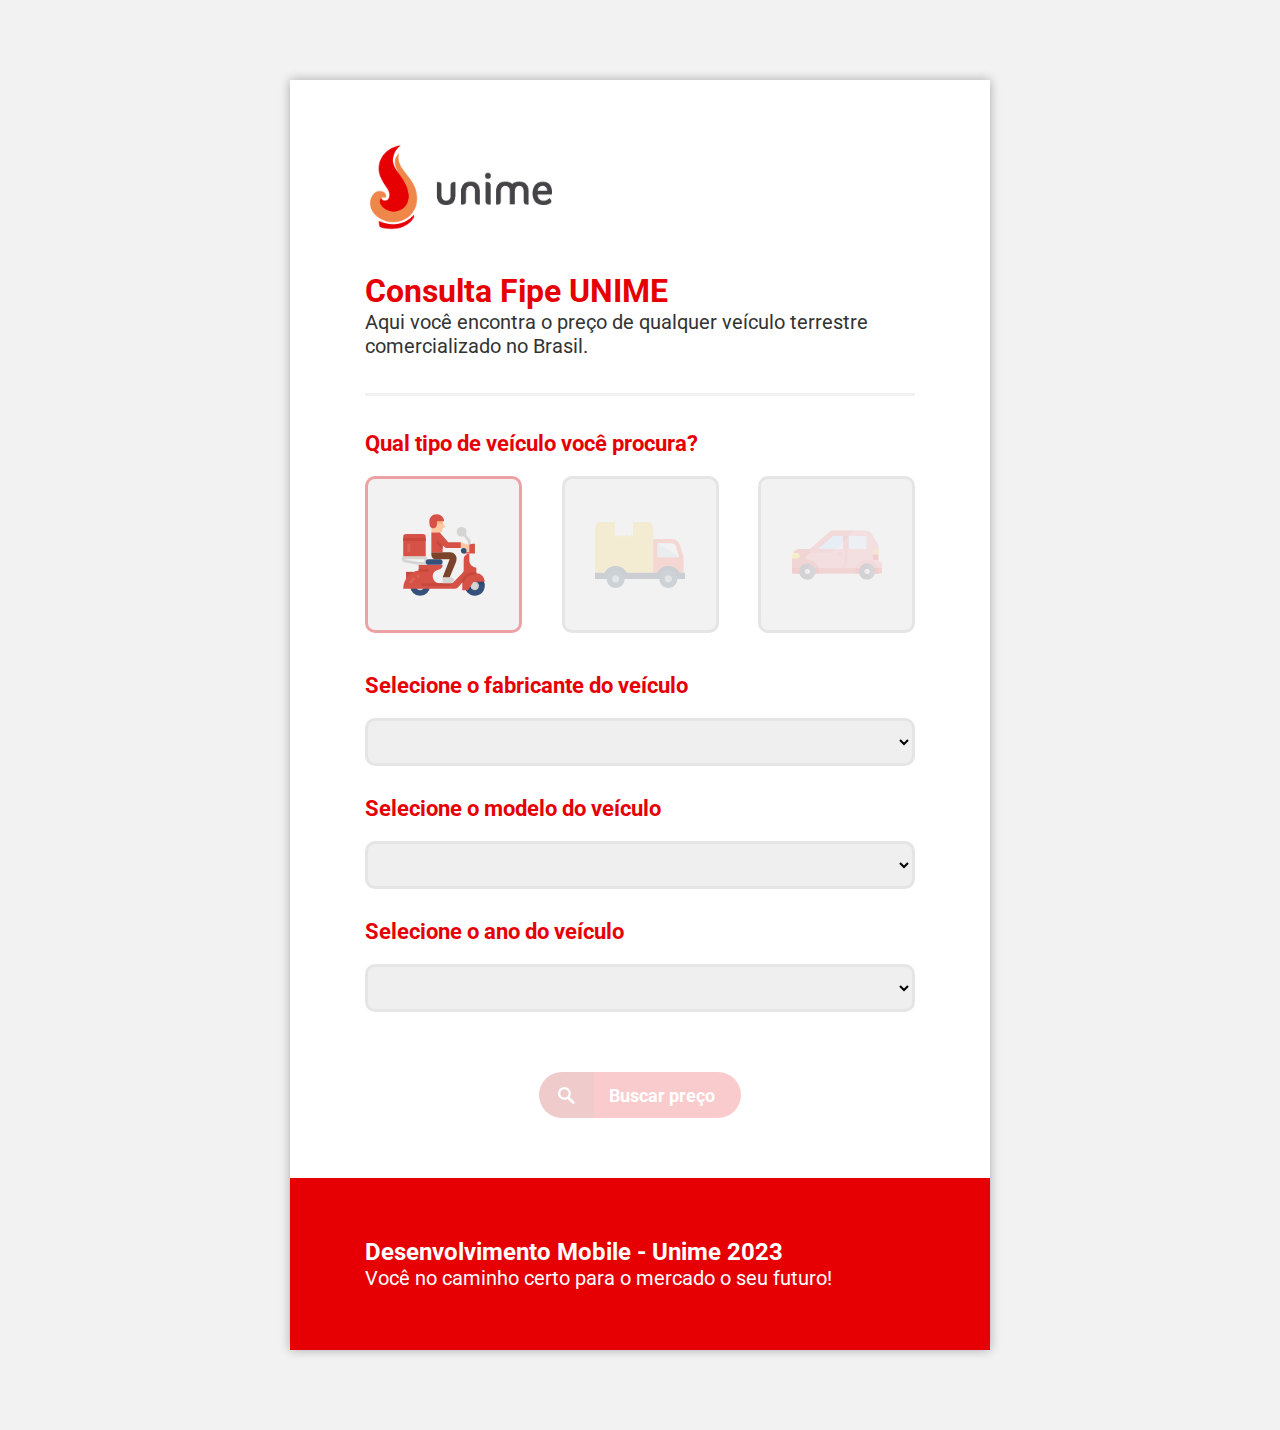
<file: atividade-ajax-fipe-main/index.html>
<!DOCTYPE html>
<html lang="pt-br">
<head>
    <meta charset="UTF-8">
    <meta name="viewport" content="width=device-width, initial-scale=1.0">
    <title>Consulta Fipe UNIME</title>
 
    <link rel="stylesheet" href="css/styles.css">
    <link rel="stylesheet" href="css/modal.css">

    <script src="js/app.js"></script>
</head>
<body>
 
 
    <div class="container">
 
        <div class="content">
 
            <img class="logo" src="images/logo-unime-p.png" alt="Faculdade UNIME Lauro de Freitas">
 
            <h1>Consulta Fipe UNIME</h1>
            <p>
                Aqui você encontra o preço de qualquer veículo terrestre comercializado no Brasil.
            </p>
 
            <hr>
 
            <h2>Qual tipo de veículo você procura?</h2>
 
            <div class="vehicles_types_container">
 
                <ul id="vehicles_types">
                    <li data-type="motos" class="active">
                        <img src="images/moto.svg" alt="Motocicletas">
                    </li>
                    <li data-type="caminhoes">
                        <img src="images/truck.svg" alt="Caminhões">
                    </li>
                    <li data-type="carros">
                        <img src="images/car.svg" alt="Carros de Passeio">
                    </li>
                </ul>
 
            </div>
 
            <h2>Selecione o fabricante do veículo</h2>
 
            <select id="vehicles_brand">
                <option value=""></option>
            </select>
 
            <h2>Selecione o modelo do veículo</h2>
 
            <select id="vehicles_model">
                <option value=""></option>
            </select>
 
            <h2>Selecione o ano do veículo</h2>
 
            <select id="vehicles_year"></select>
 
            <div class="search_button hide">
                <div class="icon">
                    <img src="images/search.svg">
                </div>
                <div class="label">
                    Buscar preço
                </div>
            </div>
 
        </div>
 
        <div class="footer">
 
            <strong>Desenvolvimento Mobile - Unime 2023</strong><br>
            Você no caminho certo para o mercado o seu futuro!
 
        </div>
 
    </div>
 
    <div class="modal hide_modal">
        <div class="body">
 
            <div class="row">
                <div class="vehicle_name"></div>
                <div class="close">
                    <img src="images/close.svg">
                </div>
            </div>
 
            <div class="vehicle_data">
 
                <div class="reference_month">
                    <strong>Mês de referencia:</strong><br>
                    <span class="value"></span>
                </div>
 
                <div class="fipe_code">
                    <strong>Código Fipe:</strong><br>
                    <span class="value"></span>
                </div>
 
                <div class="brand">
                    <strong>Marca:</strong><br>
                    <span class="value"></span>
                </div>
 
                <div class="year">
                    <strong>Ano/Model:</strong><br>
                    <span class="value"></span>
                </div>
 
            </div>
 
            <hr>
 
            <h3>Preço médio</h3>
            <div class="price"></div>
 
        </div>
    </div>
 

 
</body>
</html>
</file>
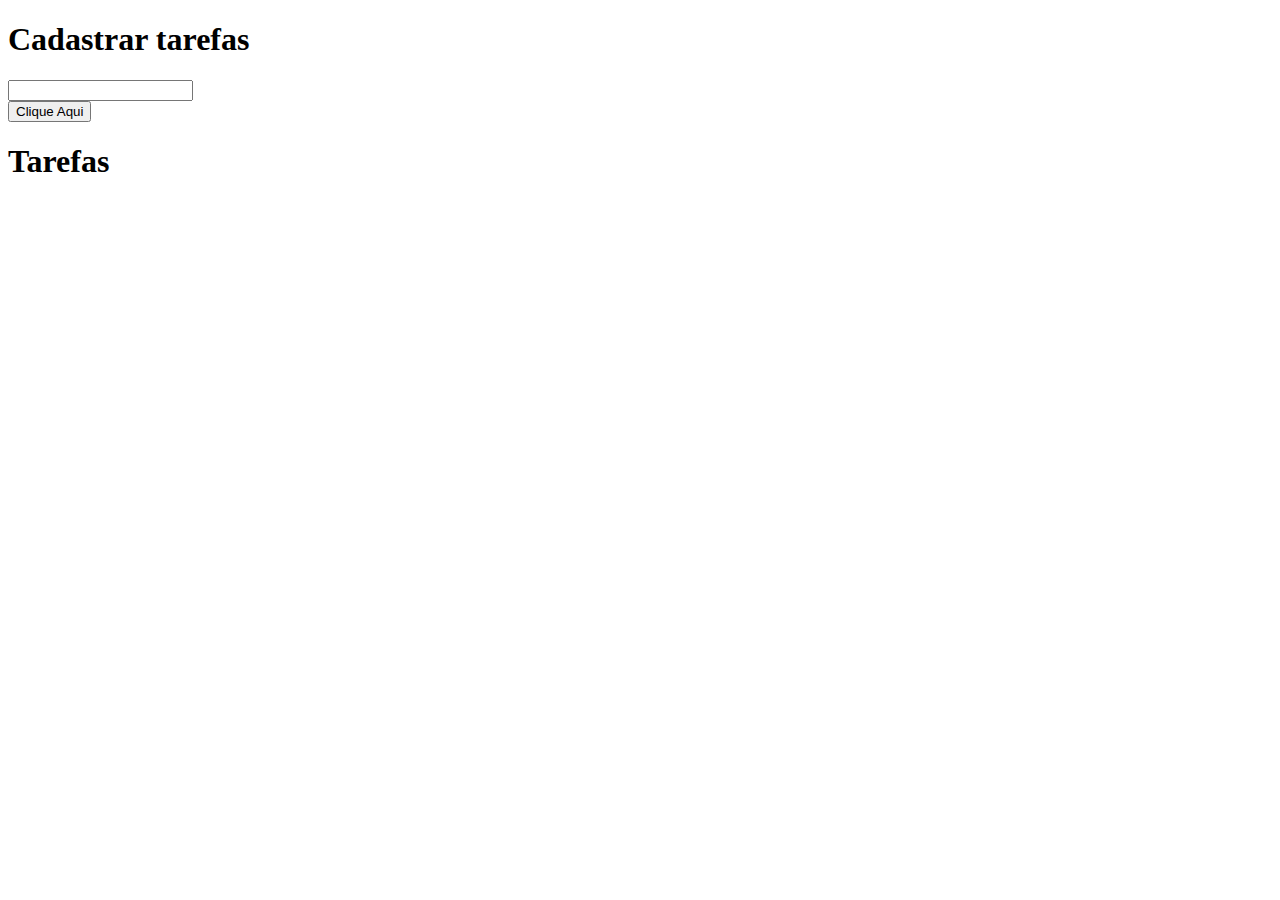
<file: apoio-carousel.html>
<!DOCTYPE html>
<html lang="pt-br">
  <head>
    <!-- Meta tags Obrigatórias -->
    <meta charset="utf-8">
    <meta name="viewport" content="width=device-width, initial-scale=1, shrink-to-fit=no">

    <!-- Bootstrap CSS -->
    <link href="https://cdn.jsdelivr.net/npm/bootstrap@5.0.2/dist/css/bootstrap.min.css" rel="stylesheet" integrity="sha384-EVSTQN3/azprG1Anm3QDgpJLIm9Nao0Yz1ztcQTwFspd3yD65VohhpuuCOmLASjC" crossorigin="anonymous">

    <title></title>
  </head>
  <body class="mt-5">
    <script src="https://cdn.jsdelivr.net/npm/bootstrap@5.0.2/dist/js/bootstrap.bundle.min.js" integrity="sha384-MrcW6ZMFYlzcLA8Nl+NtUVF0sA7MsXsP1UyJoMp4YLEuNSfAP+JcXn/tWtIaxVXM" crossorigin="anonymous"></script>
    
    <div class="container">
      <div class="row">
        <div class="col">
          <h1>Cadastrar tarefas</h1>
          <form class="mt-1">
            <div class="">
              <input onkeydown="inserirComEnter()" id="nomeTarefa" class="form-control" type="text">
            </div>
          </form>
          <button onclick="myFunction()" id="enviarTarefa" type="" class="btn btn-primary mt-3">Clique Aqui</button>
        </div>
      </div>

      <div id="divTarefa" class="row mt-5 d-none">
        <div class="col">
          <h1>Tarefas</h1>
            <ul class="list-group" id="tarefas">

            </ul>



        </div>
      </div>
    </div>
    
    <script>

      function inserirComEnter(){
        
        if (event.key === "Enter") {
          event.preventDefault();
          myFunction()
      }
      }

      function myFunction() {
        let nomeTarefa = document.getElementById('nomeTarefa').value.trim();
      if(!nomeTarefa){
          return;
      }

      document.getElementById('divTarefa').classList.remove('d-none')

      const para = document.createElement("li");

      para.textContent = nomeTarefa

      para.classList.add("list-group-item")

      para.addEventListener('click', (event)=>{
        event.target.classList.toggle('active');
      })

      document.getElementById("tarefas").prepend(para);

      }

      
      </script>


  </body>
</html>
</file>
<file: atividade-ajax-fipe-main/css/styles.css>
@import url('https://fonts.googleapis.com/css2?family=Roboto:wght@400;700&display=swap');

* {
    margin: 0;
    padding: 0;
    box-sizing: border-box;
}

body {
    background-color: #F2F2F2;
    font-family: 'Roboto', sans-serif;
    color: #333;
}

.container {
    width: 700px;
    background-color: white;
    margin: 80px auto;
    box-shadow: 0 0 10px rgb(0, 0, 0, 0.3);
}

.container .content {
    padding: 60px 75px;
}

.container .content .logo {
    width: 193px;
    margin-bottom: 35px;
}

.container .content h1 {
    font-size: 32px;
    color: #E60004;
}

.container .content p {
    font-size: 20px;
}

.container .content hr {
    border: none;
    border-bottom: 3px solid #F2F2F2;
    margin: 35px 0;
}

.container .content h2 {
    font-size: 22px;
    color: #E60004;
    margin-bottom: 20px;
}

.container .content ul#vehicles_types {
    list-style: none;
    display: flex;
    justify-content: space-between;
    margin-bottom: 40px;
}

.container .content ul#vehicles_types li {
    width: 157px;
    height: 157px;
    background-color: #F2F2F2;
    border: 3px solid #E5E5E5;
    border-radius: 10px;
    display: flex;
    justify-content: center;
    align-items: center;
    cursor: pointer;
}

.container .content ul#vehicles_types li.active {
    border-color: #E6000455;
}

.container .content ul#vehicles_types li img {
    width: 90px;
    opacity: 0.2;
}

.container .content ul#vehicles_types li.active img {
    opacity: 1;
}

.container .content select {
    width: 100%;
    padding: 10px;
    font-size: 18px;
    border: 3px solid #E5E5E5;
    border-radius: 10px;
    margin-bottom: 30px;
}

.search_button {
    width: 202px;
    display: flex;
    margin: 0 auto;
    margin-top: 30px;
    transition: 0.4s;
    cursor: default;
    opacity: 0.2;
}

.search_button_show {
    cursor: pointer;
    opacity: 1;
}

.search_button .icon {
    background-color: #B80003;
    width: 55px;
    height: 46px;
    display: flex;
    justify-content: center;
    align-items: center;
    border-radius: 25px 0 0 25px;
}

.search_button .label {
    background-color: #E60004;
    width: 147px;
    height: 46px;
    display: flex;
    padding-left: 15px;
    align-items: center;
    border-radius: 0 25px 25px 0;
    font-weight: bold;
    color: white;
    font-size: 18px;
}

.search_button .icon img {
    width: 17px;
}

.footer {
    padding: 60px 75px;
    background-color: #E60004;
    color: white;
    font-size: 20px;
}

.footer strong {
    font-size: 24px;
}
</file>
<file: atividade-ajax-fipe-main/css/modal.css>
.modal {
    width: 100%;
    height: 100%;
    background-color: rgb(0, 0, 0, 0.75);
    position: fixed;
    top: 0;
    left: 0;
    display: flex;
    justify-content: center;
    align-items: center;
}

.hide_modal {
    display: none;
}

.modal .body {
    background-color: white;
    width: 542px;
    height: 358px;
    border-radius: 16px;
    padding: 30px;
    color: #707070;
}

.modal .body .row {
    display: flex;
    justify-content: space-between;
    align-items: center;
    margin-bottom: 30px;
}

.modal .body .row .close {
    cursor: pointer;
}

.modal .body .row img {
    margin-top: 5px;
    width: 21px;
}

.modal .body .vehicle_name {
    font-size: 22px;
    font-weight: bold;
    color: #E60004;
}

.modal .body .vehicle_data {
    display: flex;
    justify-content: space-between;
    flex-wrap: wrap;
}

.modal .body .vehicle_data > * {
    width: 50%;
    margin-bottom: 20px;
}

.modal .body .vehicle_data strong {
    font-size: 18px;
}

.modal .body hr {
    border: none;
    border-bottom: 3px solid #E5E5E5;
    margin: 20px 0 35px 0;
}

.modal .body .price {
    font-size: 30px;
    color: #E60004;
    font-weight: bold;
}
</file>
